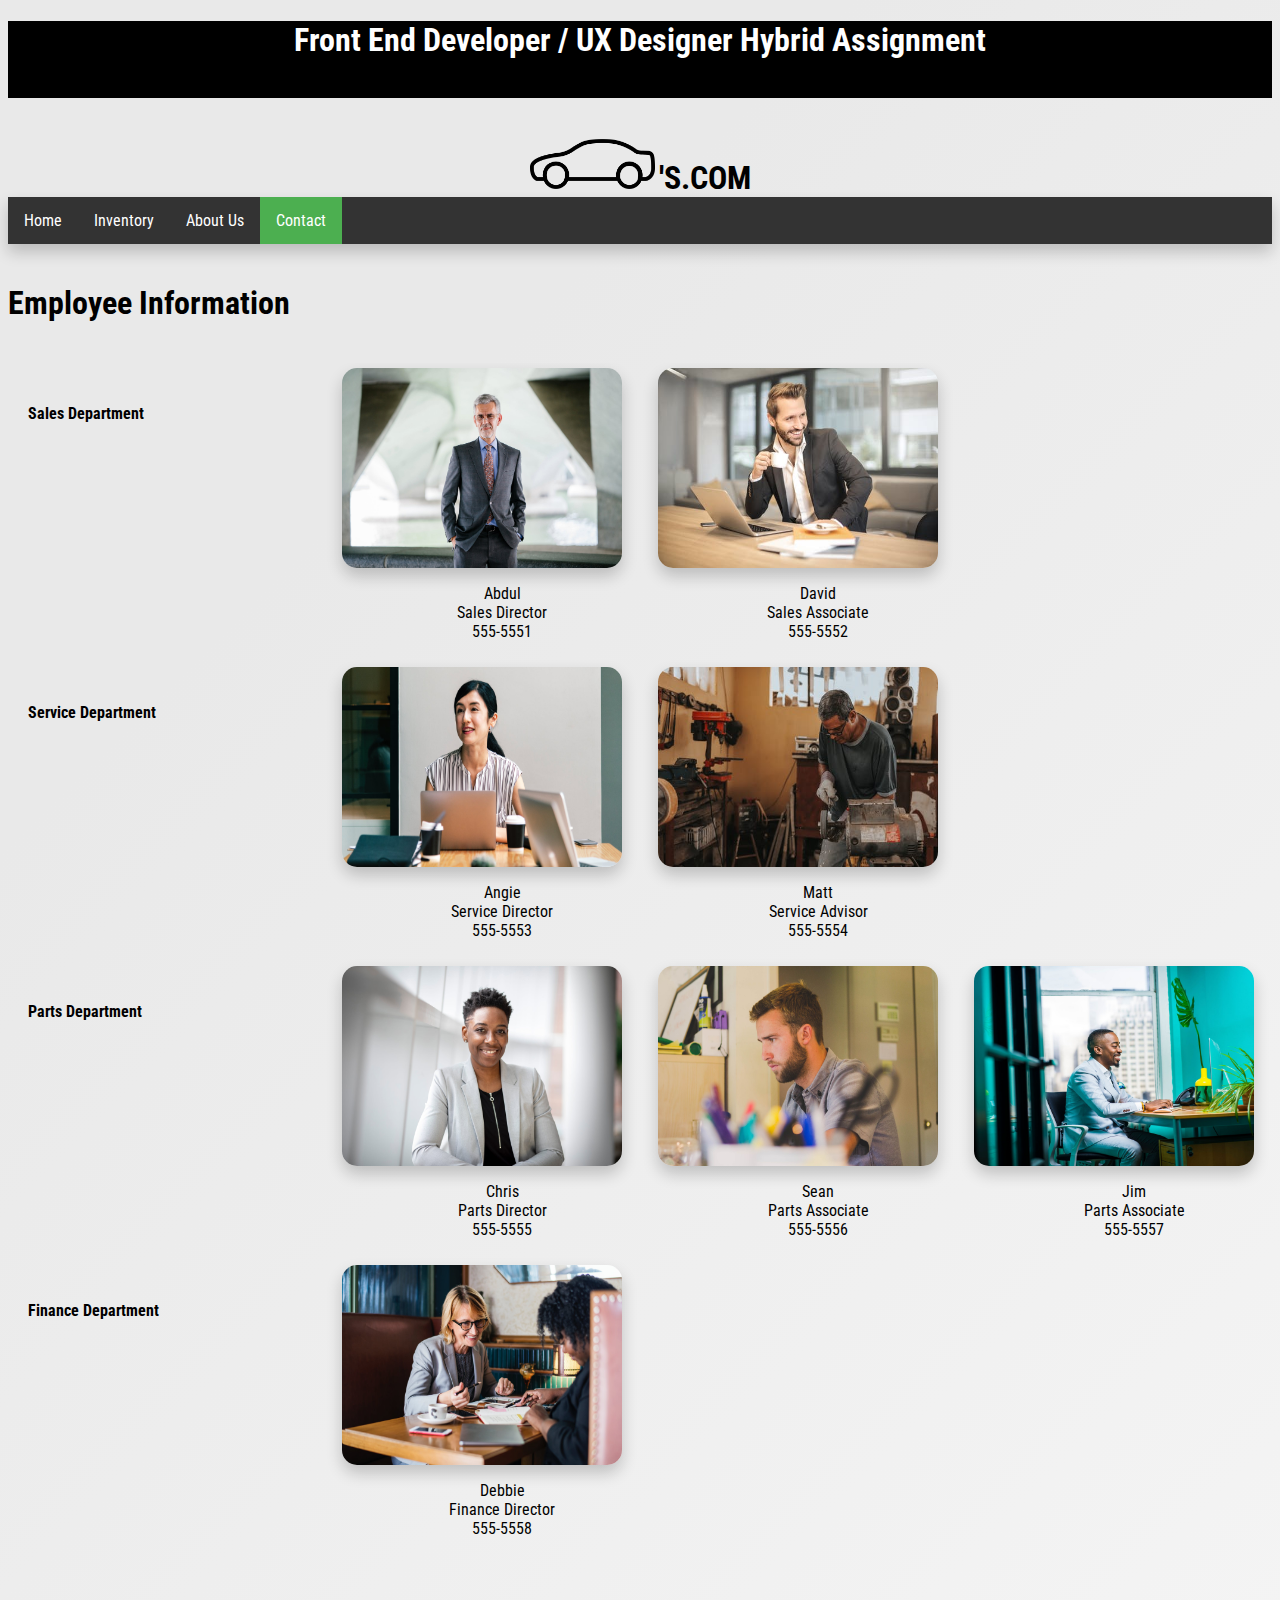
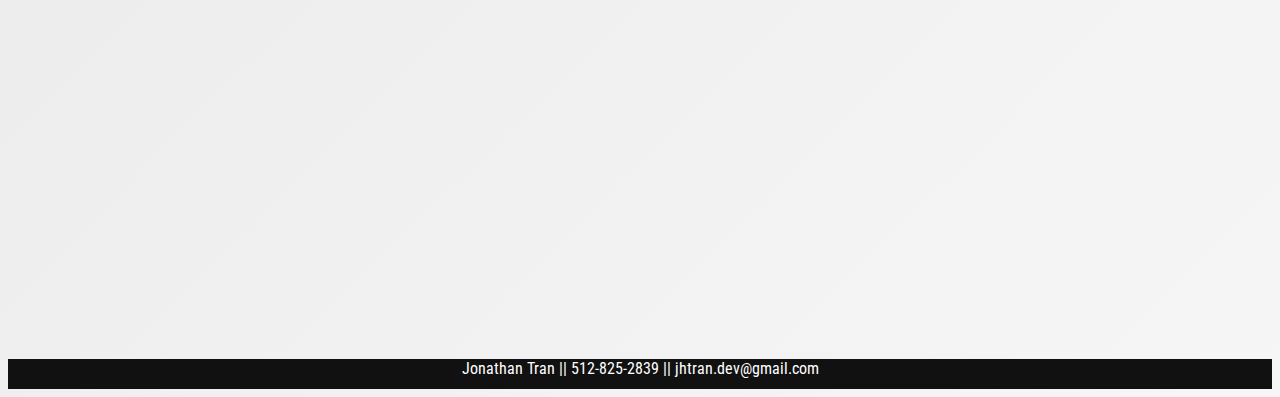
<file: index.html>
<!DOCTYPE html>
<!--[if lt IE 7]>      <html class="no-js lt-ie9 lt-ie8 lt-ie7"> <![endif]-->
<!--[if IE 7]>         <html class="no-js lt-ie9 lt-ie8"> <![endif]-->
<!--[if IE 8]>         <html class="no-js lt-ie9"> <![endif]-->
<!--[if gt IE 8]><!-->
<html class="no-js">
  <!--<![endif]-->
  <head>
    <meta charset="utf-8" />
    <meta http-equiv="X-UA-Compatible" content="IE=edge" />
    <title></title>
    <meta name="description" content="" />
    <meta name="viewport" content="width=device-width, initial-scale=1" />
    <link rel="stylesheet" href="./styles.css" />
    <link
      href="https://fonts.googleapis.com/css?family=Roboto+Condensed&display=swap"
      rel="stylesheet"
    />
  </head>
  <body>
    <!--[if lt IE 7]>
      <p class="browsehappy">
        You are using an <strong>outdated</strong> browser. J code spot. Please
        <a href="#">upgrade your browser</a> to improve your experience.
      </p>
    <![endif]-->
    <h1 id="header">
      Front End Developer / UX Designer Hybrid Assignment
    </h1>
    <br />
    <div id="companyTitle">
      <img id="companyLogo" src="images/icon-car-png-1.jpg" />
      <h1 id="companyText">'S.COM</h1>
    </div>
    <!-- Navigation Bar -->
    <ul id="nav" class="nav">
      <li class="nav"><a href="#home">Home</a></li>
      <div class="dropdown">
        <button onclick="toggle()" class="dropbtn">
          Inventory
        </button>
        <div id="myDropdown" class="dropdown-content">
          <a href="#">NEW</a>
          <a href="#">USED</a>
          <a href="#">CARS</a>
          <a href="#">TRUCKS</a>
          <a href="#">SUV'S</a>
        </div>
      </div>

      <li class="nav"><a href="#contact">About Us</a></li>
      <li class="nav"><a class="active" a href="#about">Contact</a></li>
    </ul>
    <br />
    <h1 id="infoHeader" class="infobox">
      Employee Information
    </h1>
    <br />
    <!-- Employee Grid -->
    <wrapper class="grid">
      <h4 class="departmentOne">Sales Department</h4>
      <div class="one">
        <img class="imageBox" src="./images/abdulplaceholder_1.jpeg" />
        <ul>
          <li>Abdul</li>
          <li>Sales Director</li>
          <li>555-5551</li>
        </ul>
      </div>
      <div class="two">
        <img class="imageBox" src="./images/davidplaceholder_1.jpeg" />
        <ul>
          <li>David</li>
          <li>Sales Associate</li>
          <li>555-5552</li>
        </ul>
      </div>
      <h4 class="departmentTwo">Service Department</h4>
      <div class="three">
        <img class="imageBox" src="./images/angieplaceholder_1.jpeg" />
        <ul>
          <li>Angie</li>
          <li>Service Director</li>
          <li>555-5553</li>
        </ul>
      </div>
      <div class="four">
        <img class="imageBox" src="./images/mattplaceholder_1.jpeg" />
        <ul>
          <li>Matt</li>
          <li>Service Advisor</li>
          <li>555-5554</li>
        </ul>
      </div>
      <h4 class="departmentThree">Parts Department</h4>
      <div class="five">
        <img class="imageBox" src="./images/chrisplaceholder_1.jpeg" />
        <ul>
          <li>Chris</li>
          <li>Parts Director</li>
          <li>555-5555</li>
        </ul>
      </div>
      <div class="six">
        <img class="imageBox" src="./images/seanplaceholder_1.jpg" />
        <ul>
          <li>Sean</li>
          <li>Parts Associate</li>
          <li>555-5556</li>
        </ul>
      </div>
      <div class="seven">
        <img class="imageBox" src="./images/jimplaceholder_1.jpeg" />
        <ul>
          <li>Jim</li>
          <li>Parts Associate</li>
          <li>555-5557</li>
        </ul>
      </div>
      <h4 class="departmentFour">Finance Department</h4>
      <div class="eight">
        <img class="imageBox" src="./images/debbieplaceholder_1.jpeg" />
        <ul>
          <li>Debbie</li>
          <li>Finance Director</li>
          <li>555-5558</li>
        </ul>
      </div>
    </wrapper>
    <!-- Footer -->
    <footer>
      Jonathan Tran || 512-825-2839 || jhtran.dev@gmail.com
    </footer>
    <script>
      // Toggle Inventory onclick
      function toggle() {
        document.getElementById("myDropdown").classList.toggle("show");
      }

      window.onclick = function(event) {
        if (!event.target.matches(".dropbtn")) {
          var dropdowns = document.getElementsByClassName("dropdown-content");
          var i;
          for (i = 0; i < dropdowns.length; i++) {
            var openDropdown = dropdowns[i];
            if (openDropdown.classList.contains("show")) {
              openDropdown.classList.remove("show");
            }
          }
        }
      };
      // Sticky Navbar
      window.onscroll = function() {
        navStick();
      };

      var navbar = document.getElementById("nav");
      var sticky = navbar.offsetTop;

      function navStick() {
        if (window.pageYOffset >= sticky) {
          navbar.classList.add("sticky");
        } else {
          navbar.classList.remove("sticky");
        }
      }
    </script>
    <script src="" async defer></script>
  </body>
</html>
</file>
<file: styles.css>
/* Employee Information CSS */
ul {
  list-style: none;
}
/* Companyheader with both image and text */
#companyLogo {
  height: 50px;
  width: 125px;
  white-space: nowrap;
}
#companyTitle {
  text-align: center;
  display: block;
  margin-left: auto;
  margin-right: auto;
}
#companyText {
  display: inline;
  white-space: nowrap;
  font-family: "Roboto Condensed", sans-serif;
}
/* Image styling */
img.imageBox {
  height: 200px;
  width: 280px;
  display: grid;
  margin: 0 auto;
  box-shadow: 0px 8px 16px 0px rgba(0, 0, 0, 0.2);
  border-radius: 15px;
}
li {
  text-align: center;
}
.employeeBox {
  border: 1px solid black;
}
.grid {
  display: grid;
  grid-template-columns: repeat(auto-fit, minmax(270px, 1fr));
  overflow: auto;
}
wrapper > div {
  padding: 5px;
}
wrapper > h4 {
  padding: 20px;
  grid-column: 1;
}
.row {
  width: 290px;
}
#header {
  text-align: center;
  background-color: black;
  color: white;
  height: 77px;
  overflow: auto;
}
body {
  font-family: "Roboto Condensed", sans-serif;
  background-color: #f6f6f6;
  background-image: linear-gradient(315deg, #f6f6f6 0%, #e9e9e9 74%);
}
/* Navigation Bar Styling */
ul.nav {
  list-style-type: none;
  margin: 0;
  padding: 0;
  overflow: hidden;
  background-color: #333;
  box-shadow: 0px 8px 16px 0px rgba(0, 0, 0, 0.2);
  font-family: "Roboto Condensed", sans-serif;
}
li.nav {
  float: left;
}
li.nav a {
  display: block;
  color: white;
  text-align: center;
  padding: 14px 16px;
  text-decoration: none;
}
li.nav a:hover {
  background-color: #111;
}
.active {
  background-color: #4caf50;
}
/* Links inside the navbar */
.nav a {
  float: left;
  font-size: 16px;
  color: white;
  text-align: center;
  padding: 14px 16px;
  text-decoration: none;
}
/* The dropdown container */
.dropdown {
  float: left;
  overflow: hidden;
}
/* Dropdown button */
.dropdown .dropbtn {
  font-size: 16px;
  border: none;
  outline: none;
  color: white;
  padding: 14px 16px;
  background-color: inherit;
  font-family: inherit;
  margin: 0;
}
/* Add a black background color to navbar links on hover */
.nav a:hover,
.dropdown:hover .dropbtn {
  background-color: #111;
}
/* Dropdown content (hidden by default) */
.dropdown-content {
  display: none;
  position: absolute;
  background-color: #f9f9f9;
  min-width: 160px;
  box-shadow: 0px 8px 16px 0px rgba(0, 0, 0, 0.2);
  z-index: 1;
}
/* Links inside the dropdown */
.dropdown-content a {
  float: none;
  color: black;
  padding: 12px 16px;
  text-decoration: none;
  display: block;
  text-align: left;
  font-family: "Roboto Condensed", sans-serif;
}
.show {
  display: block;
}
/* Footer styling */
footer {
  background-color: #111;
  text-align: center;
  color: white;
  height: 30px;
  margin-top: 400px;
  font-family: "Roboto Condensed", sans-serif;
}
.sticky {
  position: fixed;
  top: 0;
  width: 100%;
}

.sticky + .content {
  padding-top: 60px;
}
</file>
